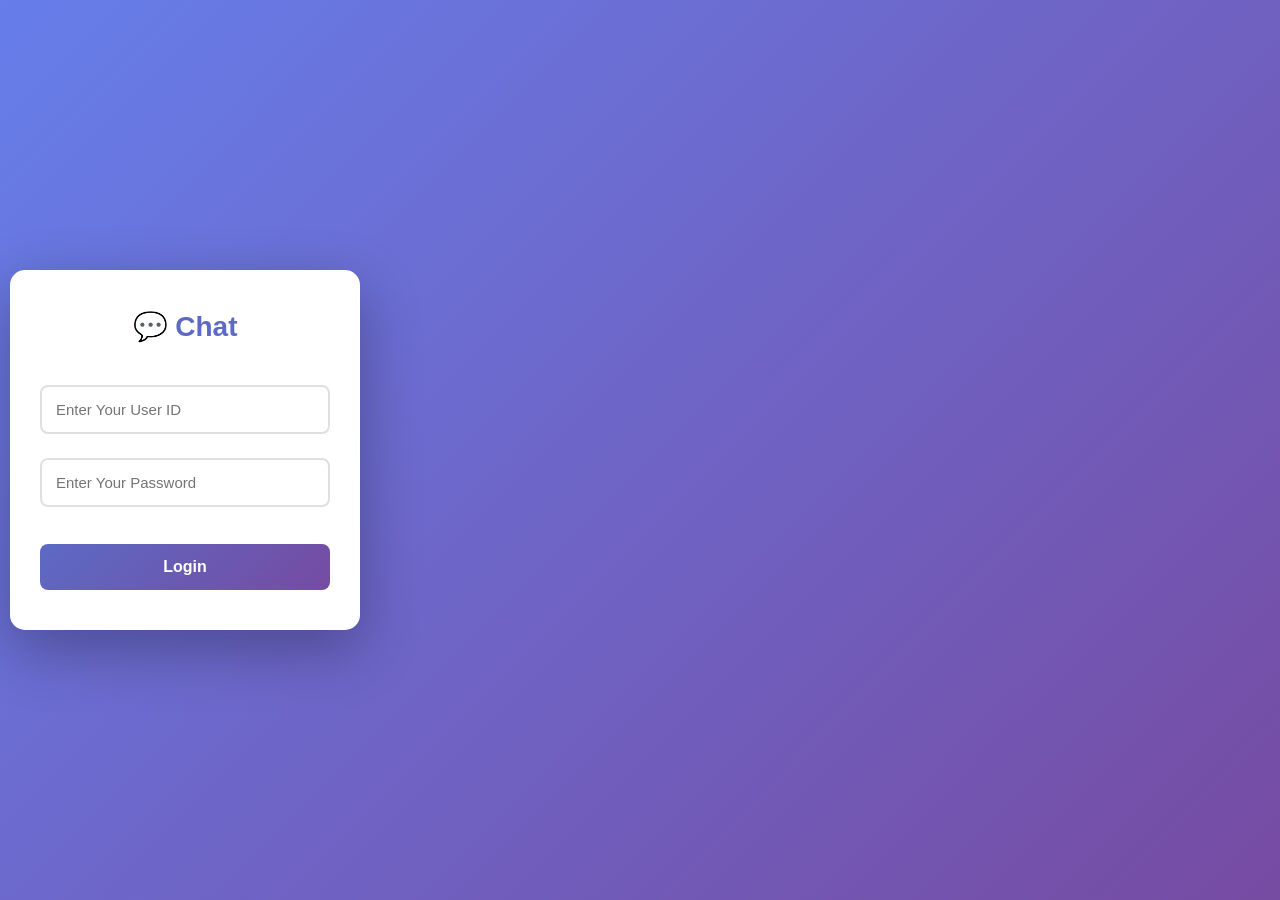
<file: index.html>
<!DOCTYPE html>
<html>
  <head>
    <title>Chat Application</title>
    <link rel="stylesheet" href="styles.css" />
  </head>
  <body>
    <div id="loginPage" class="page">
      <div class="login-container">
        <h1>💬 Chat</h1>
        <input type="text" id="userId" placeholder="Enter Your User ID" />
        <input type="password" id="userPassword" placeholder="Enter Your Password" />
        <button onclick="login()">Login</button>
      </div>
    </div>

    <div id="chatPage" class="page hidden">
      <div class="chat-wrapper">
        <!-- Sidebar Menu -->
        <div class="sidebar hidden" id="sidebar">
          <div class="sidebar-header">
            <h3>🔗 Menu</h3>
            <button class="close-sidebar" onclick="toggleSidebar()">✕</button>
          </div>
          <div id="menuLinks" class="menu-links"></div>
          <div class="add-menu-section hidden" id="addMenuSection">
            <h4>Add Menu Link</h4>
            <input type="text" id="menuTitle" placeholder="Link Title" />
            <input type="text" id="menuUrl" placeholder="URL or HTML" />
            <select id="menuType">
              <option value="url">Open URL</option>
              <option value="html">Show HTML</option>
            </select>
            <button onclick="addMenuLink()">Add Link</button>
            <button onclick="toggleAddMenu()" class="cancel-btn">Cancel</button>
          </div>
        </div>

        <!-- Main Chat Area -->
        <div class="chat-container">
          <div class="header">
            <button class="menu-toggle" onclick="toggleSidebar()">☰ Menu</button>
            <h2>💬 Chat Room</h2>
            <span id="userDisplay"></span>
            <button onclick="logout()">🚪 Logout</button>
          </div>

          <div class="admin-panel hidden" id="adminPanel">
            <h3>⚙️ Admin Panel</h3>
            <div class="admin-section">
              <h4>➕ Add New Member</h4>
              <input type="text" id="newMemberId" placeholder="User ID" />
              <input type="text" id="newMemberName" placeholder="Username" />
              <input type="password" id="newMemberPass" placeholder="Password" />
              <button onclick="addMember()">Add Member</button>
            </div>
            
            <div class="admin-section">
              <h4>👥 Members List</h4>
              <ul id="membersList"></ul>
            </div>

            <div class="admin-section">
              <h4>🔗 Menu Management</h4>
              <button onclick="toggleAddMenu()">➕ Add Menu Link</button>
              <ul id="menuManageList"></ul>
            </div>
          </div>

          <div class="chat-box">
            <div id="messages" class="messages"></div>

            <div class="input-area">
              <input type="text" id="messageInput" placeholder="Type a message..." />
              <input type="file" id="fileInput" style="display:none" accept="*/*" />
              <button onclick="document.getElementById('fileInput').click()">📎 File</button>
              <button onclick="sendMessage()">📤 Send</button>
              <button id="adminBtn" class="hidden" onclick="toggleAdminPanel()">⚙️ Admin</button>
            </div>
          </div>
        </div>

        <!-- HTML Modal -->
        <div class="html-modal hidden" id="htmlModal">
          <div class="modal-content">
            <div class="modal-header">
              <h2 id="modalTitle"></h2>
              <button onclick="closeHtmlModal()" class="close-btn">✕</button>
            </div>
            <div id="modalBody" class="modal-body"></div>
          </div>
        </div>
      </div>
    </div>

    <script src="script.js"></script>
  </body>
</html>
</file>
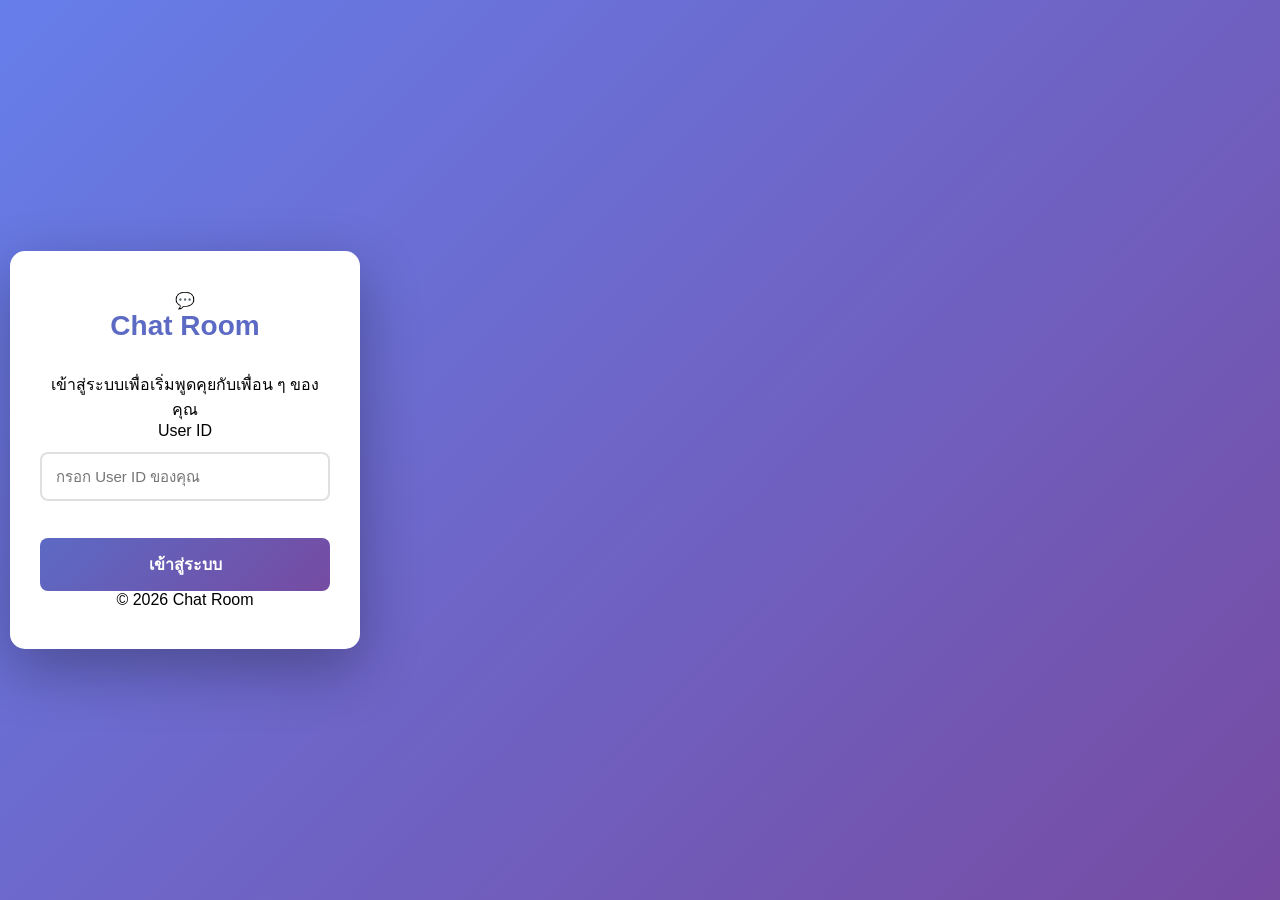
<file: index(1).html>
<!DOCTYPE html>
<html>
<head>
<title>Chat Application</title>
<link rel="stylesheet" href="styles.css" />
</head>
<body>
  <div id="loginPage" class="page">
    <div class="login-container">
      <div class="login-icon">💬</div>
      <h1 class="login-title">Chat Room</h1>
      <p class="login-subtitle">เข้าสู่ระบบเพื่อเริ่มพูดคุยกับเพื่อน ๆ ของคุณ</p>

      <div class="login-form">
        <label for="userId" class="login-label">User ID</label>
        <input
          type="text"
          id="userId"
          placeholder="กรอก User ID ของคุณ"
          onkeypress="if (event.key === 'Enter') login()"
        />
        <button class="login-btn" onclick="login()">เข้าสู่ระบบ</button>
      </div>

      <p class="login-footer">© 2026 Chat Room</p>
    </div>
  </div>

  <div id="chatPage" class="page hidden">
    <div class="chat-wrapper">
      <!-- Sidebar Menu -->
      <div class="sidebar hidden" id="sidebar">
        <div class="sidebar-header">
          <h3>🔗 Menu</h3>
          <button class="close-sidebar" onclick="toggleSidebar()">✕</button>
        </div>
        <div id="menuLinks" class="menu-links"></div>
        <div class="add-menu-section hidden" id="addMenuSection">
          <h4>Add Menu Link</h4>
          <input type="text" id="menuTitle" placeholder="Link Title" />
          <input type="text" id="menuUrl" placeholder="URL or HTML" />
          <select id="menuType">
            <option value="url">Open URL</option>
            <option value="html">Show HTML</option>
          </select>
          <button onclick="addMenuLink()">Add Link</button>
          <button onclick="toggleAddMenu()" class="cancel-btn">Cancel</button>
        </div>
      </div>

      <!-- Main Chat Area -->
      <div class="chat-container">
        <div class="navbar">
          <div class="navbar-brand">
            <span class="navbar-logo">💬</span>
            <span class="navbar-title">Chat Room</span>
          </div>

          <nav class="navbar-nav">
            <button class="nav-item active">💬 แชท</button>
            <button class="nav-item" onclick="toggleSidebar()">🔗 เมนู</button>
            <button id="adminBtn" class="nav-item hidden" onclick="toggleAdminPanel()">⚙️ Admin</button>
          </nav>

          <div class="navbar-user">
            <span id="userDisplay" class="user-chip"></span>
            <button class="logout-btn" onclick="logout()">🚪 ออกจากระบบ</button>
          </div>
        </div>

        <div class="admin-panel hidden" id="adminPanel">
          <h3>⚙️ Admin Panel</h3>
          <div class="admin-section">
            <h4>➕ Add New Member</h4>
            <input type="text" id="newMemberId" placeholder="User ID" />
            <input type="text" id="newMemberName" placeholder="Username" />
            <input type="password" id="newMemberPass" placeholder="Password" />
            <button onclick="addMember()">Add Member</button>
          </div>
          <div class="admin-section">
            <h4>👥 Members List</h4>
            <ul id="membersList"></ul>
          </div>
          <div class="admin-section">
            <h4>🔗 Menu Management</h4>
            <button onclick="toggleAddMenu()">➕ Add Menu Link</button>
            <ul id="menuManageList"></ul>
          </div>
        </div>

        <div class="chat-box">
          <div id="messages" class="messages"></div>
          <div class="input-area">
            <input type="text" id="messageInput" placeholder="Type a message..." />
            <input type="file" id="fileInput" style="display:none" accept="*/*" />
            <button onclick="document.getElementById('fileInput').click()">📎 File</button>
            <button onclick="sendMessage()">📤 Send</button>
          </div>
        </div>
      </div>

      <!-- HTML Modal -->
      <div class="html-modal hidden" id="htmlModal">
        <div class="modal-content">
          <div class="modal-header">
            <h2 id="modalTitle"></h2>
            <button onclick="closeHtmlModal()" class="close-btn">✕</button>
          </div>
          <div id="modalBody" class="modal-body"></div>
        </div>
      </div>
    </div>
  </div>

<script src="script.js"></script>
</body>
</html>
</file>
<file: styles.css>
* {
  margin: 0;
  padding: 0;
  box-sizing: border-box;
}

body {
  font-family: 'Segoe UI', Tahoma, Geneva, Verdana, sans-serif;
  background: linear-gradient(135deg, #667eea 0%, #764ba2 100%);
  min-height: 100vh;
  display: flex;
  justify-content: center;
  align-items: center;
  padding: 10px;
}

.page {
  width: 100%;
  opacity: 1;
  transition: opacity 0.3s;
}

.page.hidden {
  display: none;
}

.login-container {
  background: white;
  padding: 40px 30px;
  border-radius: 15px;
  box-shadow: 0 20px 60px rgba(0, 0, 0, 0.3);
  width: 100%;
  max-width: 350px;
  text-align: center;
  animation: slideIn 0.5s ease-out;
}

@keyframes slideIn {
  from {
    opacity: 0;
    transform: translateY(-20px);
  }
  to {
    opacity: 1;
    transform: translateY(0);
  }
}

.login-container h1 {
  color: #5C6AC4;
  margin-bottom: 30px;
  font-size: 28px;
}

.login-container input {
  width: 100%;
  padding: 14px;
  margin: 12px 0;
  border: 2px solid #e0e0e0;
  border-radius: 8px;
  font-size: 15px;
  transition: border-color 0.3s;
}

.login-container input:focus {
  outline: none;
  border-color: #5C6AC4;
  box-shadow: 0 0 5px rgba(92, 106, 196, 0.3);
}

.login-container button {
  width: 100%;
  padding: 14px;
  margin-top: 25px;
  background: linear-gradient(135deg, #5C6AC4 0%, #764ba2 100%);
  color: white;
  border: none;
  border-radius: 8px;
  cursor: pointer;
  font-size: 16px;
  font-weight: bold;
  transition: transform 0.2s, box-shadow 0.2s;
}

.login-container button:hover {
  transform: translateY(-2px);
  box-shadow: 0 10px 20px rgba(92, 106, 196, 0.3);
}

.chat-wrapper {
  display: flex;
  width: 100%;
  max-width: 1200px;
  height: 100vh;
  max-height: 90vh;
  gap: 0;
}

.sidebar {
  width: 250px;
  background: white;
  border-radius: 15px 0 0 15px;
  box-shadow: 2px 0 10px rgba(0, 0, 0, 0.1);
  display: flex;
  flex-direction: column;
  overflow-y: auto;
  animation: slideInLeft 0.3s ease-out;
}

@keyframes slideInLeft {
  from {
    transform: translateX(-100%);
  }
  to {
    transform: translateX(0);
  }
}

.sidebar.hidden {
  display: none;
}

.sidebar-header {
  padding: 15px;
  background: linear-gradient(135deg, #5C6AC4 0%, #764ba2 100%);
  color: white;
  display: flex;
  justify-content: space-between;
  align-items: center;
  border-radius: 15px 0 0 0;
}

.sidebar-header h3 {
  font-size: 16px;
  margin: 0;
}

.close-sidebar {
  background: transparent;
  border: none;
  color: white;
  font-size: 20px;
  cursor: pointer;
  display: none;
}

.menu-links {
  padding: 15px;
  flex: 1;
  overflow-y: auto;
}

.menu-item {
  display: flex;
  justify-content: space-between;
  align-items: center;
  padding: 12px;
  margin: 8px 0;
  background: #f5f5f5;
  border-radius: 8px;
  cursor: pointer;
  transition: all 0.3s;
  border: 2px solid transparent;
}

.menu-item:hover {
  background: #efefef;
  border-color: #5C6AC4;
}

.menu-item a {
  flex: 1;
  text-decoration: none;
  color: #333;
  font-weight: 500;
  font-size: 13px;
}

.menu-item .delete-menu-btn {
  background: #ff6b6b;
  color: white;
  border: none;
  padding: 4px 8px;
  border-radius: 4px;
  cursor: pointer;
  font-size: 10px;
  transition: all 0.3s;
}

.menu-item .delete-menu-btn:hover {
  background: #ff5252;
}

.add-menu-section {
  padding: 15px;
  border-top: 2px solid #e0e0e0;
  display: flex;
  flex-direction: column;
  gap: 8px;
}

.add-menu-section.hidden {
  display: none;
}

.add-menu-section h4 {
  color: #5C6AC4;
  margin-bottom: 8px;
  font-size: 12px;
}

.add-menu-section input,
.add-menu-section select {
  padding: 8px;
  border: 1px solid #ddd;
  border-radius: 6px;
  font-size: 12px;
}

.add-menu-section button {
  padding: 8px;
  border: none;
  border-radius: 6px;
  cursor: pointer;
  font-size: 11px;
  font-weight: bold;
  transition: all 0.3s;
}

.add-menu-section button:not(.cancel-btn) {
  background: #51cf66;
  color: white;
}

.add-menu-section button:not(.cancel-btn):hover {
  background: #37b24d;
}

.add-menu-section .cancel-btn {
  background: #ff6b6b;
  color: white;
}

.add-menu-section .cancel-btn:hover {
  background: #ff5252;
}

.chat-container {
  background: white;
  width: 100%;
  border-radius: 0 15px 15px 0;
  box-shadow: 0 20px 60px rgba(0, 0, 0, 0.3);
  display: flex;
  flex-direction: column;
  animation: slideIn 0.5s ease-out;
}

.header {
  background: linear-gradient(135deg, #5C6AC4 0%, #764ba2 100%);
  color: white;
  padding: 20px;
  border-radius: 0 15px 0 0;
  display: flex;
  justify-content: space-between;
  align-items: center;
  box-shadow: 0 4px 6px rgba(0, 0, 0, 0.1);
  gap: 10px;
  flex-wrap: wrap;
}

.menu-toggle {
  background: transparent;
  color: white;
  border: 2px solid white;
  padding: 8px 12px;
  border-radius: 6px;
  cursor: pointer;
  font-size: 14px;
  transition: all 0.3s;
  display: none;
}

.menu-toggle:hover {
  background: rgba(255, 255, 255, 0.2);
}

.header h2 {
  font-size: 20px;
  flex: 1;
  min-width: 150px;
}

#userDisplay {
  font-size: 14px;
  white-space: nowrap;
  overflow: hidden;
  text-overflow: ellipsis;
}

.header button {
  background: #ff6b6b;
  color: white;
  border: none;
  padding: 10px 15px;
  border-radius: 8px;
  cursor: pointer;
  font-weight: bold;
  transition: all 0.3s;
  font-size: 14px;
  white-space: nowrap;
}

.header button:hover {
  background: #ff5252;
  transform: translateY(-2px);
  box-shadow: 0 4px 8px rgba(255, 107, 107, 0.3);
}

.admin-panel {
  background: linear-gradient(135deg, #f5f5f5 0%, #fafafa 100%);
  padding: 15px;
  border-bottom: 2px solid #e0e0e0;
  max-height: 250px;
  overflow-y: auto;
}

.admin-panel.hidden {
  display: none;
}

.admin-panel h3 {
  font-size: 16px;
  margin-bottom: 15px;
  color: #5C6AC4;
}

.admin-section {
  margin-bottom: 15px;
  padding-bottom: 15px;
  border-bottom: 1px solid #ddd;
}

.admin-section:last-child {
  border-bottom: none;
}

.admin-panel h4 {
  color: #5C6AC4;
  margin-bottom: 10px;
  font-size: 14px;
  font-weight: bold;
}

.admin-panel input {
  width: 100%;
  padding: 10px;
  margin: 8px 0;
  border: 1px solid #ddd;
  border-radius: 6px;
  font-size: 14px;
  transition: border-color 0.3s;
}

.admin-panel input:focus {
  outline: none;
  border-color: #5C6AC4;
}

.admin-panel button {
  width: 100%;
  padding: 10px;
  background: #51cf66;
  color: white;
  border: none;
  border-radius: 6px;
  cursor: pointer;
  margin: 8px 0;
  font-size: 13px;
  font-weight: bold;
  transition: all 0.3s;
}

.admin-panel button:hover {
  background: #37b24d;
  transform: translateY(-2px);
}

.admin-panel ul {
  list-style: none;
  margin-top: 10px;
}

.admin-panel li {
  background: white;
  padding: 10px;
  margin: 8px 0;
  border-radius: 6px;
  display: flex;
  justify-content: space-between;
  align-items: center;
  font-size: 12px;
  box-shadow: 0 2px 4px rgba(0, 0, 0, 0.05);
  flex-wrap: wrap;
  gap: 8px;
}

.admin-panel li span {
  flex: 1;
  min-width: 150px;
}

.admin-panel .delete-btn {
  background: #ff6b6b;
  color: white;
  border: none;
  padding: 5px 12px;
  border-radius: 4px;
  cursor: pointer;
  font-size: 11px;
  transition: all 0.3s;
  white-space: nowrap;
}

.admin-panel .delete-btn:hover {
  background: #ff5252;
}

.messages {
  flex: 1;
  overflow-y: auto;
  padding: 15px;
  background: #fafafa;
  display: flex;
  flex-direction: column;
  gap: 12px;
}

.message {
  margin: 0;
  padding: 12px;
  border-radius: 12px;
  max-width: 90%;
  word-wrap: break-word;
  animation: messageAppear 0.3s ease-out;
  font-size: 14px;
}

@keyframes messageAppear {
  from {
    opacity: 0;
    transform: translateY(10px);
  }
  to {
    opacity: 1;
    transform: translateY(0);
  }
}

.message.own {
  background: linear-gradient(135deg, #5C6AC4 0%, #764ba2 100%);
  color: white;
  margin-left: auto;
  text-align: right;
  box-shadow: 0 2px 8px rgba(92, 106, 196, 0.2);
}

.message.other {
  background: white;
  color: #333;
  margin-right: auto;
  border: 1px solid #e0e0e0;
  box-shadow: 0 2px 8px rgba(0, 0, 0, 0.05);
}

.message-user {
  font-weight: bold;
  font-size: 12px;
  margin-bottom: 8px;
  opacity: 0.8;
}

.message-content {
  margin: 8px 0;
  line-height: 1.4;
}

.message-media {
  margin-top: 10px;
  max-width: 100%;
}

.message-media audio,
.message-media video {
  width: 100%;
  border-radius: 6px;
  margin-top: 8px;
  max-height: 300px;
}

.media-link {
  display: inline-block;
  padding: 8px 12px;
  background: rgba(255, 255, 255, 0.2);
  border-radius: 6px;
  text-decoration: none;
  margin-top: 8px;
  transition: background 0.3s;
  font-size: 12px;
}

.message.own .media-link {
  background: rgba(255, 255, 255, 0.3);
  color: white;
}

.message.other .media-link {
  background: #e9ecef;
  color: #5C6AC4;
}

.media-link:hover {
  opacity: 0.8;
}

.message a {
  color: inherit;
  text-decoration: underline;
  cursor: pointer;
}

.message-time {
  font-size: 11px;
  opacity: 0.7;
  margin-top: 8px;
}

.chat-box {
  display: flex;
  flex-direction: column;
  flex: 1;
  overflow: hidden;
}

.input-area {
  display: flex;
  gap: 10px;
  padding: 12px;
  border-top: 2px solid #e0e0e0;
  background: white;
  border-radius: 0 0 15px 0;
  flex-wrap: wrap;
}

.input-area input[type="text"] {
  flex: 1;
  min-width: 150px;
  padding: 10px;
  border: 2px solid #e0e0e0;
  border-radius: 8px;
  font-size: 14px;
  transition: border-color 0.3s;
}

.input-area input[type="text"]:focus {
  outline: none;
  border-color: #5C6AC4;
}

.input-area button {
  padding: 10px 12px;
  background: linear-gradient(135deg, #5C6AC4 0%, #764ba2 100%);
  color: white;
  border: none;
  border-radius: 8px;
  cursor: pointer;
  font-weight: bold;
  font-size: 12px;
  transition: all 0.3s;
  white-space: nowrap;
}

.input-area button:hover {
  transform: translateY(-2px);
  box-shadow: 0 4px 8px rgba(92, 106, 196, 0.3);
}

.input-area #adminBtn {
  background: #ffa94d;
}

.input-area #adminBtn:hover {
  background: #ff922b;
}

.input-area #adminBtn.hidden {
  display: none;
}

.html-modal {
  position: fixed;
  top: 0;
  left: 0;
  right: 0;
  bottom: 0;
  background: rgba(0, 0, 0, 0.7);
  display: flex;
  justify-content: center;
  align-items: center;
  z-index: 1000;
  animation: fadeIn 0.3s ease-out;
}

@keyframes fadeIn {
  from {
    opacity: 0;
  }
  to {
    opacity: 1;
  }
}

.html-modal.hidden {
  display: none;
}

.modal-content {
  background: white;
  width: 90%;
  max-width: 600px;
  max-height: 80vh;
  border-radius: 15px;
  display: flex;
  flex-direction: column;
  box-shadow: 0 20px 60px rgba(0, 0, 0, 0.3);
}

.modal-header {
  background: linear-gradient(135deg, #5C6AC4 0%, #764ba2 100%);
  color: white;
  padding: 20px;
  border-radius: 15px 15px 0 0;
  display: flex;
  justify-content: space-between;
  align-items: center;
}

.modal-header h2 {
  margin: 0;
  font-size: 18px;
}

.close-btn {
  background: transparent;
  border: none;
  color: white;
  font-size: 24px;
  cursor: pointer;
  transition: transform 0.3s;
}

.close-btn:hover {
  transform: rotate(90deg);
}

.modal-body {
  flex: 1;
  overflow-y: auto;
  padding: 20px;
  font-size: 14px;
  line-height: 1.6;
}

::-webkit-scrollbar {
  width: 6px;
}

::-webkit-scrollbar-track {
  background: #f1f1f1;
  border-radius: 10px;
}

::-webkit-scrollbar-thumb {
  background: #5C6AC4;
  border-radius: 10px;
}

::-webkit-scrollbar-thumb:hover {
  background: #764ba2;
}

/* Tablet (768px to 1024px) */
@media (max-width: 1024px) {
  .chat-wrapper {
    flex-direction: column;
    height: 100vh;
    max-height: 100vh;
  }

  .sidebar {
    width: 100%;
    height: auto;
    max-height: 0;
    position: fixed;
    left: 0;
    top: 60px;
    z-index: 999;
    border-radius: 0;
    overflow: visible;
  }

  .sidebar:not(.hidden) {
    max-height: 400px;
    border-radius: 0;
  }

  .close-sidebar {
    display: block;
  }

  .chat-container {
    width: 100%;
    border-radius: 0;
  }

  .menu-toggle {
    display: block;
  }

  .message {
    max-width: 85%;
  }
}

/* Mobile (max-width 767px) */
@media (max-width: 767px) {
  body {
    padding: 0;
  }

  .chat-wrapper {
    max-height: 100vh;
  }

  .sidebar {
    width: 100%;
    max-height: 0;
    position: fixed;
    left: 0;
    top: 60px;
    z-index: 999;
    border-radius: 0;
  }

  .sidebar:not(.hidden) {
    max-height: 350px;
  }

  .close-sidebar {
    display: block;
  }

  .chat-container {
    width: 100%;
    max-width: 100%;
    border-radius: 0;
    height: 100vh;
  }

  .header {
    padding: 12px;
    border-radius: 0;
    gap: 8px;
  }

  .menu-toggle {
    display: block;
    padding: 6px 10px;
    font-size: 12px;
  }

  .header h2 {
    font-size: 16px;
    margin: 0;
  }

  #userDisplay {
    font-size: 12px;
    max-width: 80px;
    display: none;
  }

  .header button {
    padding: 8px 12px;
    font-size: 12px;
  }

  .message {
    max-width: 95%;
    font-size: 13px;
  }

  .input-area {
    padding: 10px;
    gap: 8px;
    border-radius: 0;
  }

  .input-area button {
    padding: 8px 10px;
    font-size: 11px;
  }

  .modal-content {
    width: 95%;
  }
}

/* Small Mobile (max-width 480px) */
@media (max-width: 480px) {
  .sidebar:not(.hidden) {
    max-height: 300px;
  }

  .header {
    padding: 10px;
    flex-direction: column;
    align-items: flex-start;
  }

  .menu-toggle {
    width: 100%;
    padding: 8px;
  }

  .header h2 {
    font-size: 14px;
    width: 100%;
  }

  .header button {
    width: 100%;
    font-size: 11px;
  }

  .input-area {
    padding: 8px;
  }

  .input-area button {
    flex: 1;
    min-width: 50px;
    padding: 8px 6px;
    font-size: 10px;
  }
}
</file>
